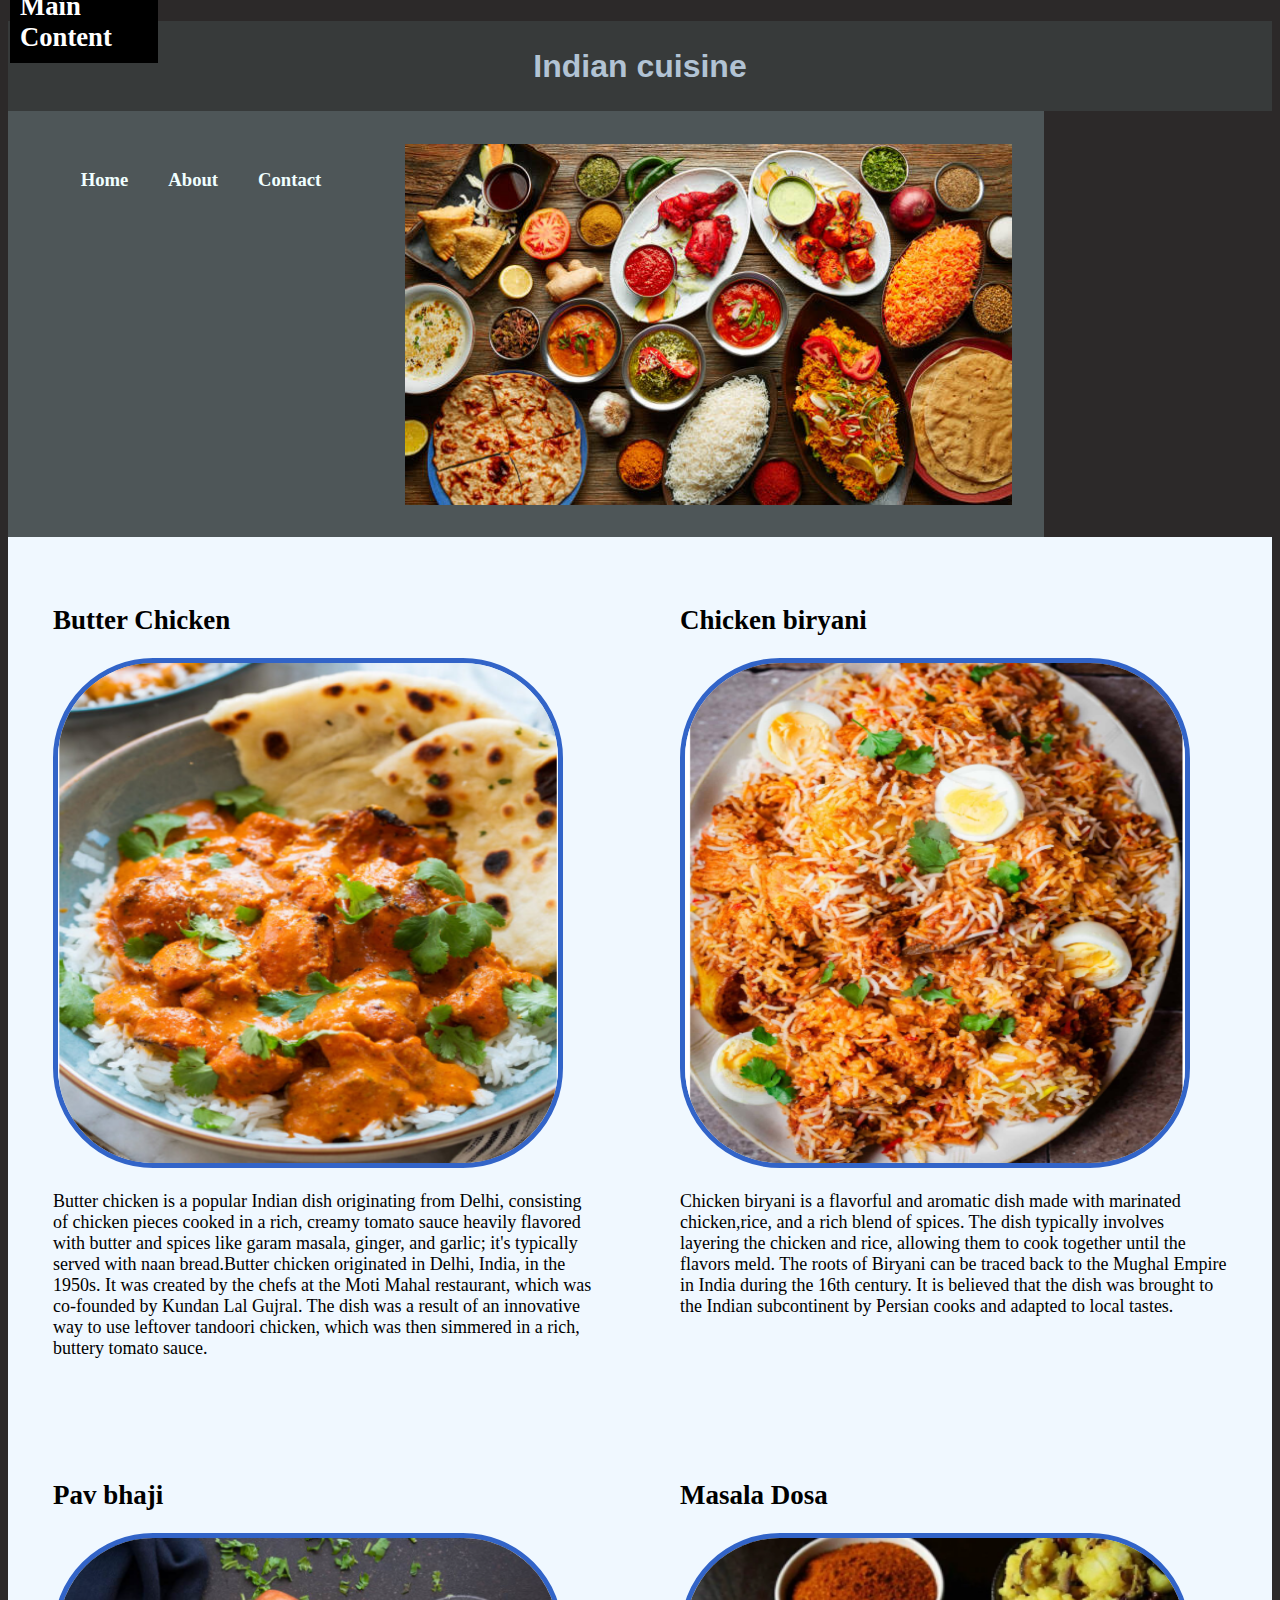
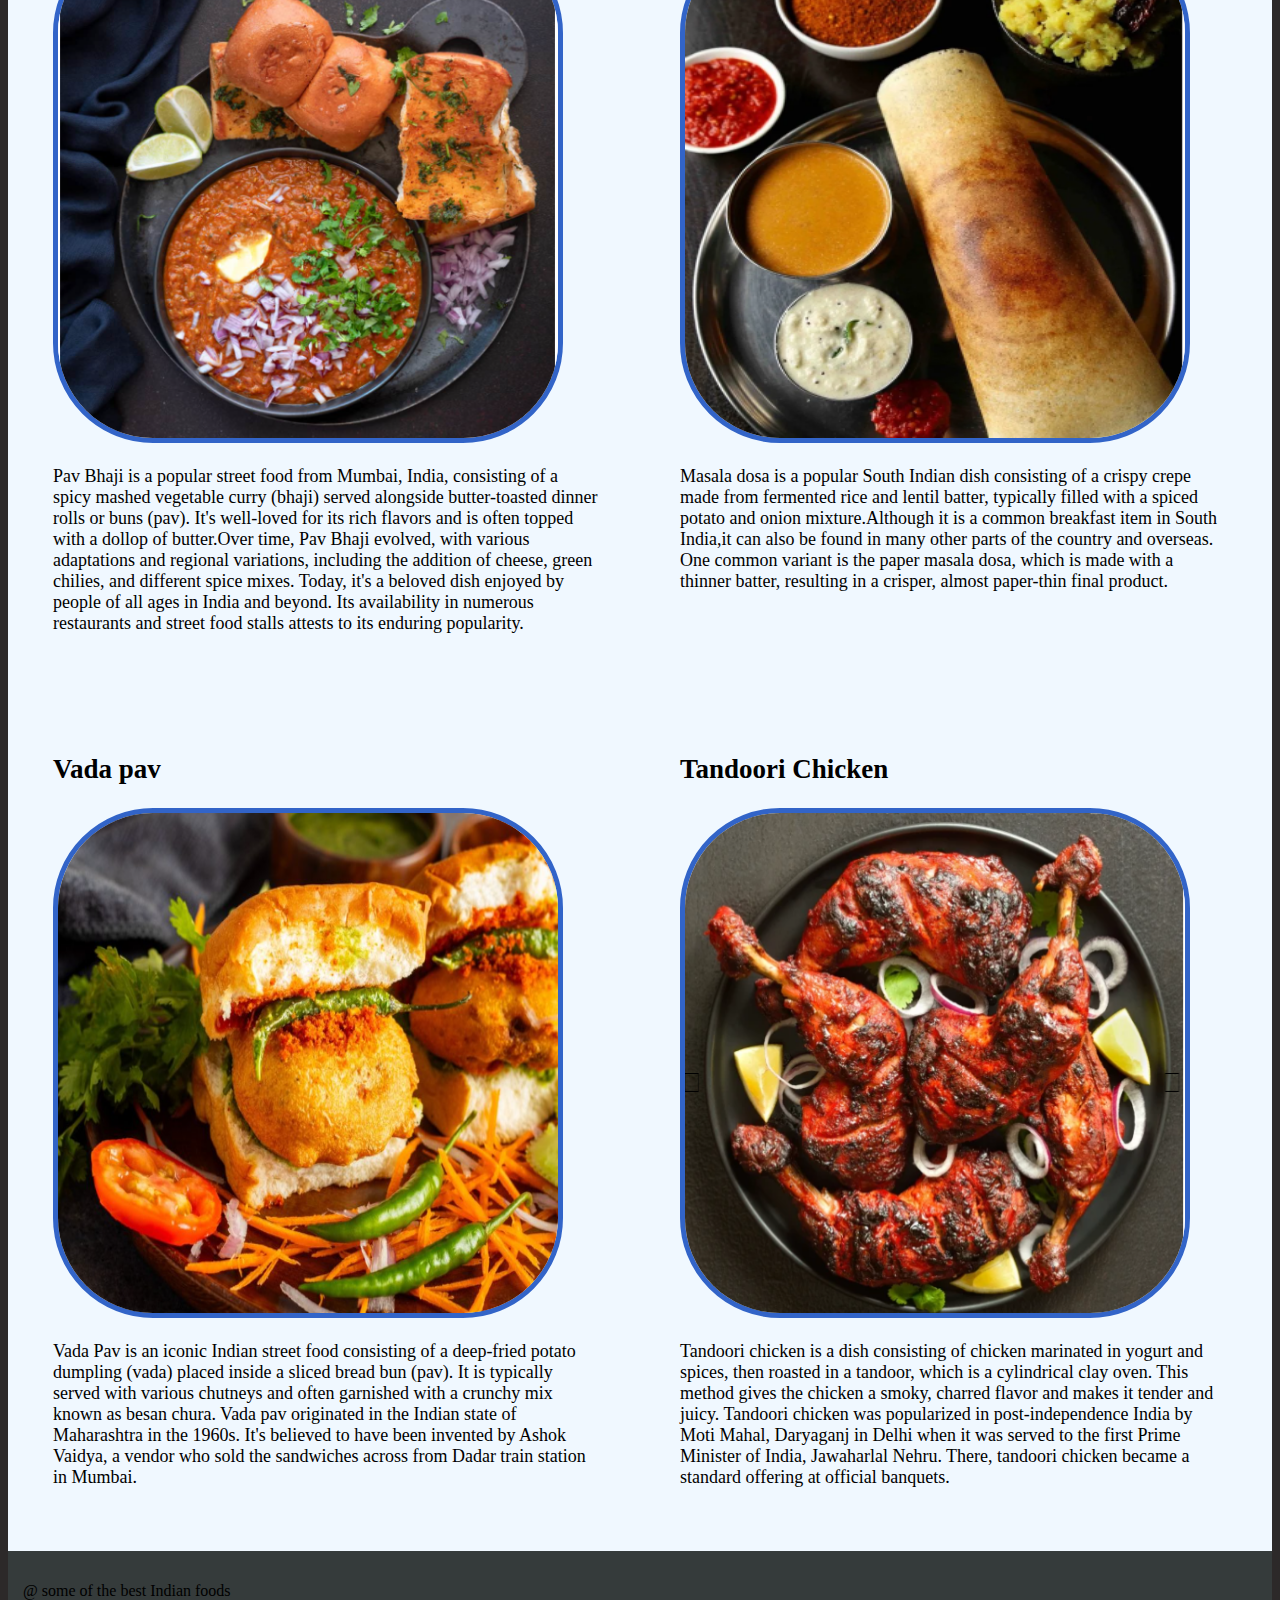
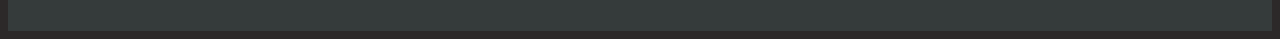
<file: index.html>
<!DOCTYPE html>
<html lang="en">

<head>
  <meta charset="utf-8">
  <meta name="viewport" content="width=device-width">
  <title>Indian cuisine</title>
  <link rel="stylesheet" href="styles.css">
</head>

<body>
  <h1><a href="index.html" class="skip-link">Skip to Main Content</a></h1>
  <header>
    <h1>Indian cuisine</h1>
  </header>
    <nav>
      <ul>
        <li><a href ="index.html">Home</a></li>
        <li><a href ="about.html">About</a></li>
        <li><a href ="contact.html">Contact</a></li>
      </ul>
     <img src ="images/main.jpg" alt="food">
     </nav>
     <main>
        <section>
    <h2>Butter Chicken</h2>
    <img src ="images/butter chicken.png" alt="butter chicken">
    <p> Butter chicken is a popular Indian dish originating from Delhi, consisting of chicken pieces 
        cooked in a rich, creamy tomato sauce heavily flavored with butter and spices like garam 
        masala, ginger, and garlic; it's typically served with naan bread.Butter chicken originated in Delhi, India, in the 1950s. It was created by the chefs at the Moti Mahal restaurant, which was co-founded by Kundan Lal Gujral. The dish was a result of an innovative way to use leftover tandoori chicken, which was then simmered in a rich, buttery tomato sauce.</p>
    </section>
    <section>
        <h2>Chicken biryani</h2>
        <img src="images/Chicken biryani.png" alt ="Chicken biryani">
        <p>Chicken biryani is a flavorful and aromatic dish made with marinated chicken,rice,
             and a rich blend of spices. The dish typically involves layering the chicken and rice,
              allowing them to cook together until the flavors meld.  The roots of Biryani can be traced back to the Mughal Empire in India during the 16th century. It is believed that the dish was brought to the Indian subcontinent by Persian cooks and adapted to local tastes.</p>
    </section>
    <section>
        <h2>Pav bhaji</h2>
        <img src="images/Pav bhaji.png" alt ="pav bhaji">
        <p>Pav Bhaji is a popular street food from Mumbai, India, consisting of a spicy mashed 
            vegetable curry (bhaji) served alongside butter-toasted dinner rolls or buns (pav). 
            It's well-loved for its rich flavors and is often topped with a dollop of butter.Over time, Pav Bhaji evolved, with various adaptations and regional variations, including the addition of cheese, green chilies, and different spice mixes. Today, it's a beloved dish enjoyed by people of all ages in India and beyond. Its availability in numerous restaurants and street food stalls attests to its enduring popularity.</p>
    </section>  
    <section>
        <h2> Masala Dosa</h2>
        <img src="images/masala dosa.png" alt="masala dosa">
        <p>Masala dosa is a popular South Indian dish consisting of a crispy crepe made from fermented
             rice and lentil batter, typically filled with a spiced potato and onion mixture.Although it is a common breakfast item in South India,it can also be found in many other parts of the country and overseas. One common variant is the paper masala dosa, which is made with a thinner batter, resulting in a crisper, almost paper-thin final product.</p>
    </section>
    <section>
        <h2> Vada pav</h2>
        <img src ="images/vada pav.png" alt="Vada pav">
        <p>Vada Pav is an iconic Indian street food consisting of a deep-fried potato dumpling (vada)
             placed inside a sliced bread bun (pav). It is typically served with various chutneys and 
             often garnished with a crunchy mix known as besan chura. Vada pav originated in the Indian state of Maharashtra in the 1960s. It's believed to have been invented by Ashok Vaidya, a vendor who sold the sandwiches across from Dadar train station in Mumbai. </p>
    </section>
    <section>
    <h2>Tandoori Chicken</h2>
    <img src="images/tandoori chicken.png" alt="tandoori chicken">
    <P>Tandoori chicken is a dish consisting of chicken marinated in yogurt and spices, then roasted
         in a tandoor, which is a cylindrical clay oven. This method gives the chicken a smoky,
          charred flavor and makes it tender and juicy. Tandoori chicken was popularized in post-independence India by Moti Mahal, Daryaganj in Delhi when it was served to the first Prime Minister of India, Jawaharlal Nehru. There, tandoori chicken became a standard offering at official banquets.</P>
        </section>
      </main>
</body> 

<footer>
    <p>@ some of the best Indian foods</p>
</footer>
</file>
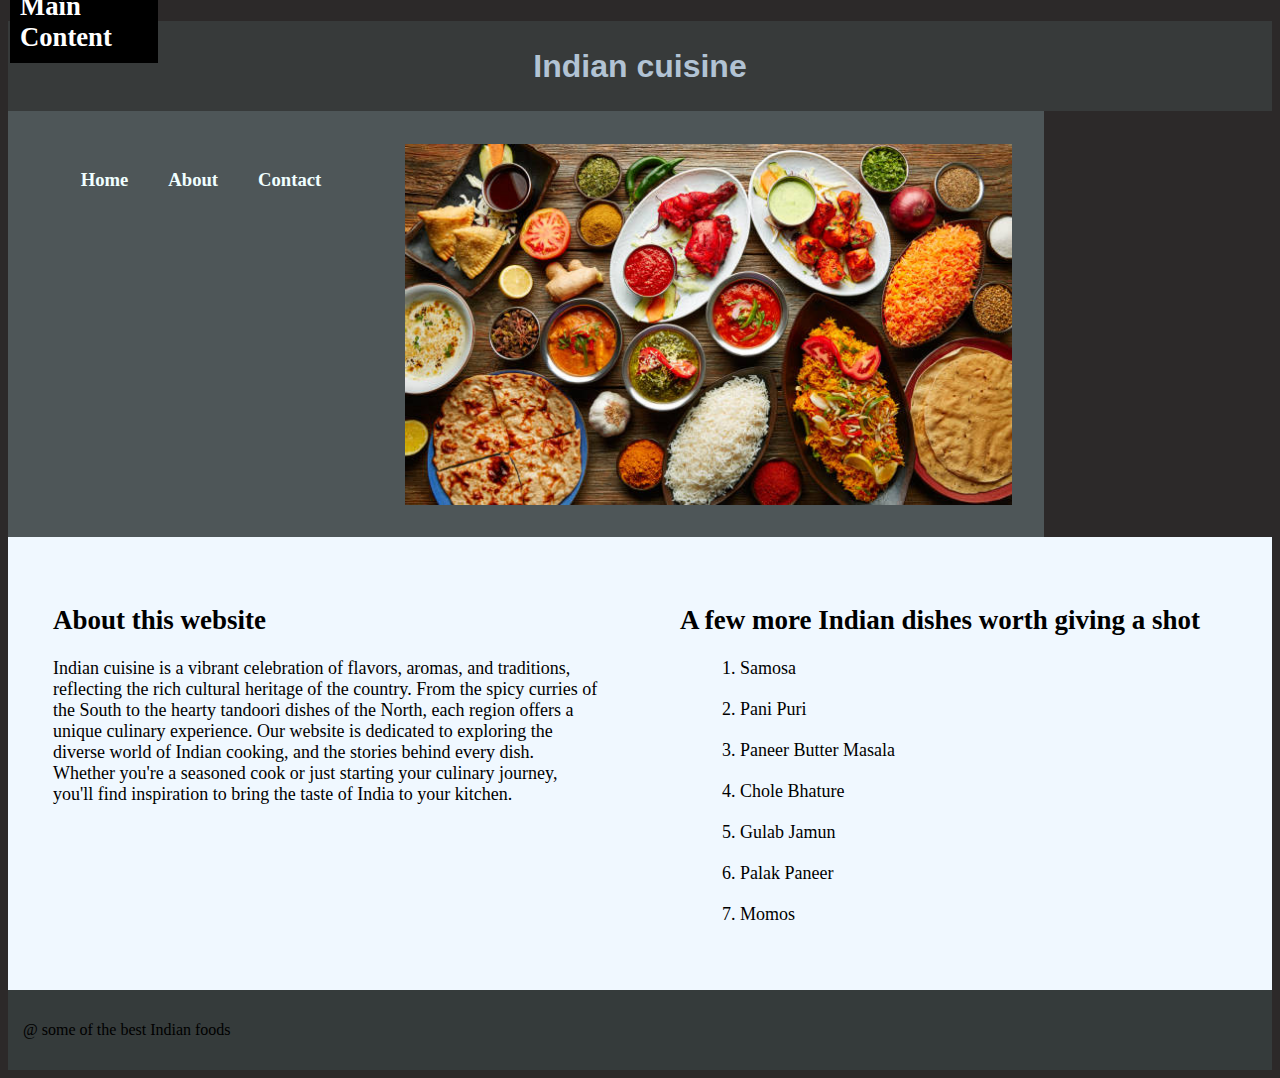
<file: about.html>
<!DOCTYPE html>
<html lang="en">

<head>
  <meta charset="utf-8">
  <meta name="viewport" content="width=device-width">
  <title>Indian cuisine</title>
  <link rel="stylesheet" href="styles.css">
</head>


<body>
  
  <h1><a href="index.html" class="skip-link">Skip to Main Content</a></h1>
    <header>
      <h1>Indian cuisine</h1>
    </header>
      <nav>
        <ul>
          <li><a href ="index.html">Home</a></li>
          <li><a href ="about.html">About</a></li>
          <li><a href ="contact.html">Contact</a></li>
        </ul>
       <img src ="images/main.jpg" alt="food">
       </nav>
       <main>
        <section>
        <h2>
            About this website
        </h2>
        <p>Indian cuisine is a vibrant celebration of flavors, aromas, and traditions, reflecting the
         rich cultural heritage of the country. From the spicy curries of the South to the hearty
         tandoori dishes of the North, each region offers a unique culinary experience. Our website
         is dedicated to exploring the diverse world of Indian cooking, and the stories behind every
         dish. Whether you're a seasoned cook or just starting your culinary journey, you'll find 
         inspiration to bring the taste of India to your kitchen.</p>
        </section>
        <section>
            <h2>
                A few more Indian dishes worth giving a shot
            </h2>
            <ol>
                <li> Samosa</li>
                <li> Pani Puri</li>
                <li> Paneer Butter Masala</li>
                <li> Chole Bhature</li>
                <li> Gulab Jamun</li>
                <li> Palak Paneer</li>
                <li> Momos</li>
            </ol>
            
        </section>
        </main>
</body>


<footer>
    <p>@ some of the best Indian foods</p>
</footer>
</file>
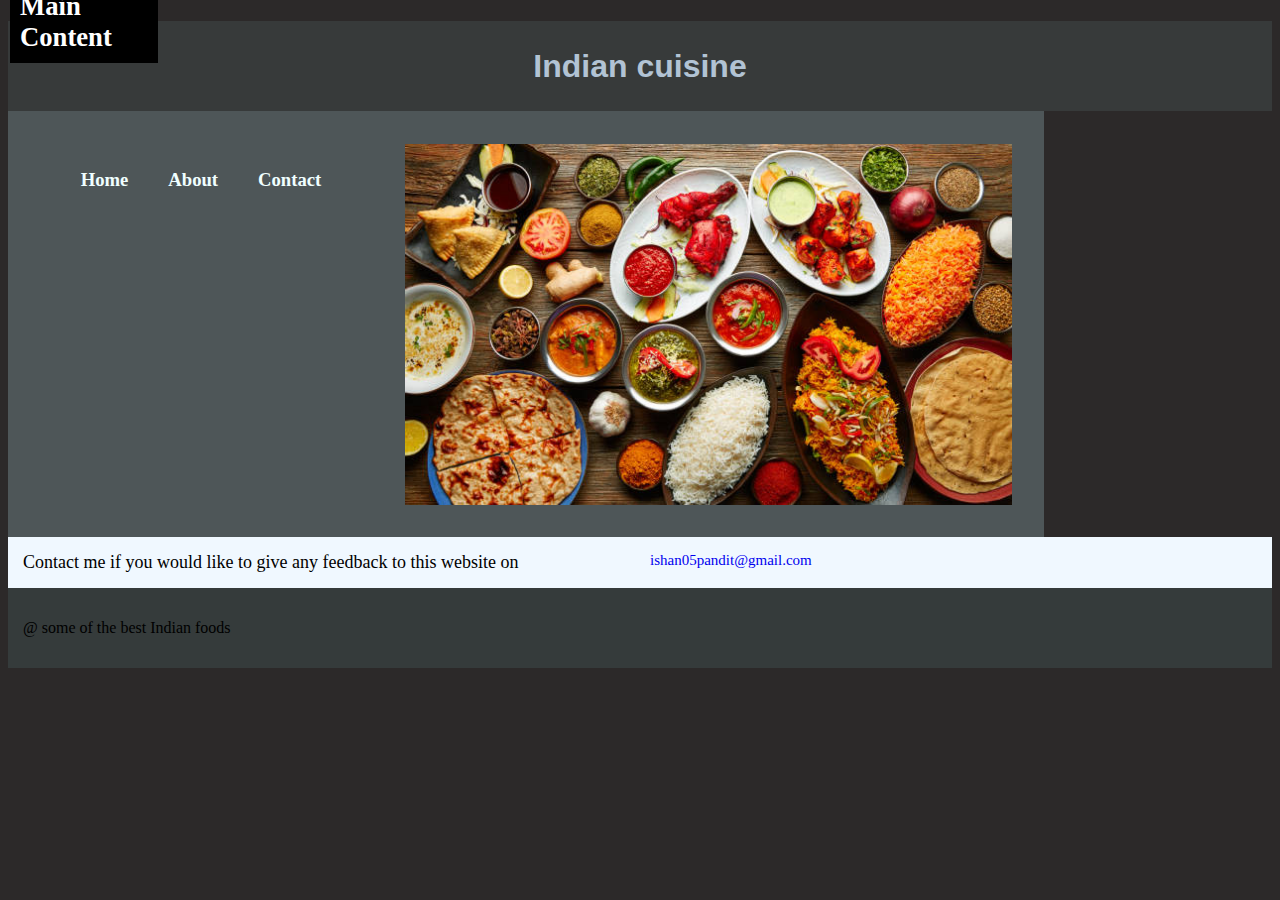
<file: contact.html>
<!DOCTYPE html>
<html lang="en">

<head>
  <meta charset="utf-8">
  <meta name="viewport" content="width=device-width">
  <title>Indian cuisine</title>
  <link rel="stylesheet" href="styles.css">
</head>


<body>
  
  <h1><a href="index.html" class="skip-link">Skip to Main Content</a></h1>
    <header>
      <h1>Indian cuisine</h1>
    </header>
      <nav>
        <ul>
          <li><a href ="index.html">Home</a></li>
          <li><a href ="about.html">About</a></li>
          <li><a href ="contact.html">Contact</a></li>
        </ul>
       <img src ="images/main.jpg" alt="food">
       </nav>
       <main>
        Contact me if you would like to give any feedback to this website on 
        <a href ="mailto:ishan05pandit@gmail.com"> ishan05pandit@gmail.com</a>
        </main>
</body>


<footer>
    <p>@ some of the best Indian foods</p>
</footer>
</file>
<file: styles.css>
body{
    font-family: 'Times New Roman', Times, serif; 
    font-size: medium;  
    background-color: rgb(44, 41, 41);
}
li{
    margin: 20px;
}

a{
    width: 10%;
    font-size: smaller;
    text-decoration: none;
}

a:hover{
    color: rgb(125, 134, 75);
}
nav{
    display: flex;  
    justify-content: space-between;         
    padding: 1%;
    width: 80%;
    flex-direction: row;
    background-color: rgb(78, 86, 88);
    grid-row: auto;

}
nav ul{
    display: flex;
    list-style-type: none;
    text-align: justify;
    font-size: 140%;
}
nav img{
    margin: 20px;
    display: block;
    width: 60%;
    ;
}

.skip-link {
    position: absolute;
    top: -50px;
    left: 10px;
    background: #000;
    color: #fff;
    padding: 10px;
    text-decoration: none;
    transition: top 0.3s ease-in-out;
}
.skip-link:hover{
color: rgb(35, 121, 42);}
.skip-link:focus {
    top: 10px;
    outline: 2px solid #fff;
}

main{
    background-color:aliceblue;
    font-size: large;
    padding: 15px;
    display: grid;
    grid-template-columns: repeat(2, 1fr);
    gap: 20px;
} 

nav a{
    color: azure;
    text-decoration: none;
    font-weight: bold;
}
header{
    font-family: 'Gill Sans', 'Gill Sans MT', Calibri, 'Trebuchet MS', sans-serif;
    font-weight: bolder;
    text-align: center;
    color: rgb(178, 195, 212);
    padding: 5px;
    background-color: rgb(55, 58, 58);
}


section{
    margin: 10px;
    padding: 20px;
    
}
main img{
    height: 500px;  
    width: 500px;
    border-style: inset;
    border-radius: 50px;
    border-color: aliceblue;
}
footer{
    display: block;
    padding: 15px;
    background-color: rgb(53, 59, 59);
}
p{
    line-height: normal;
}


main img:nth-child(even) {
    border-radius: 100px; 
    border: 5px solid rgb(50, 100, 200);
}
</file>
